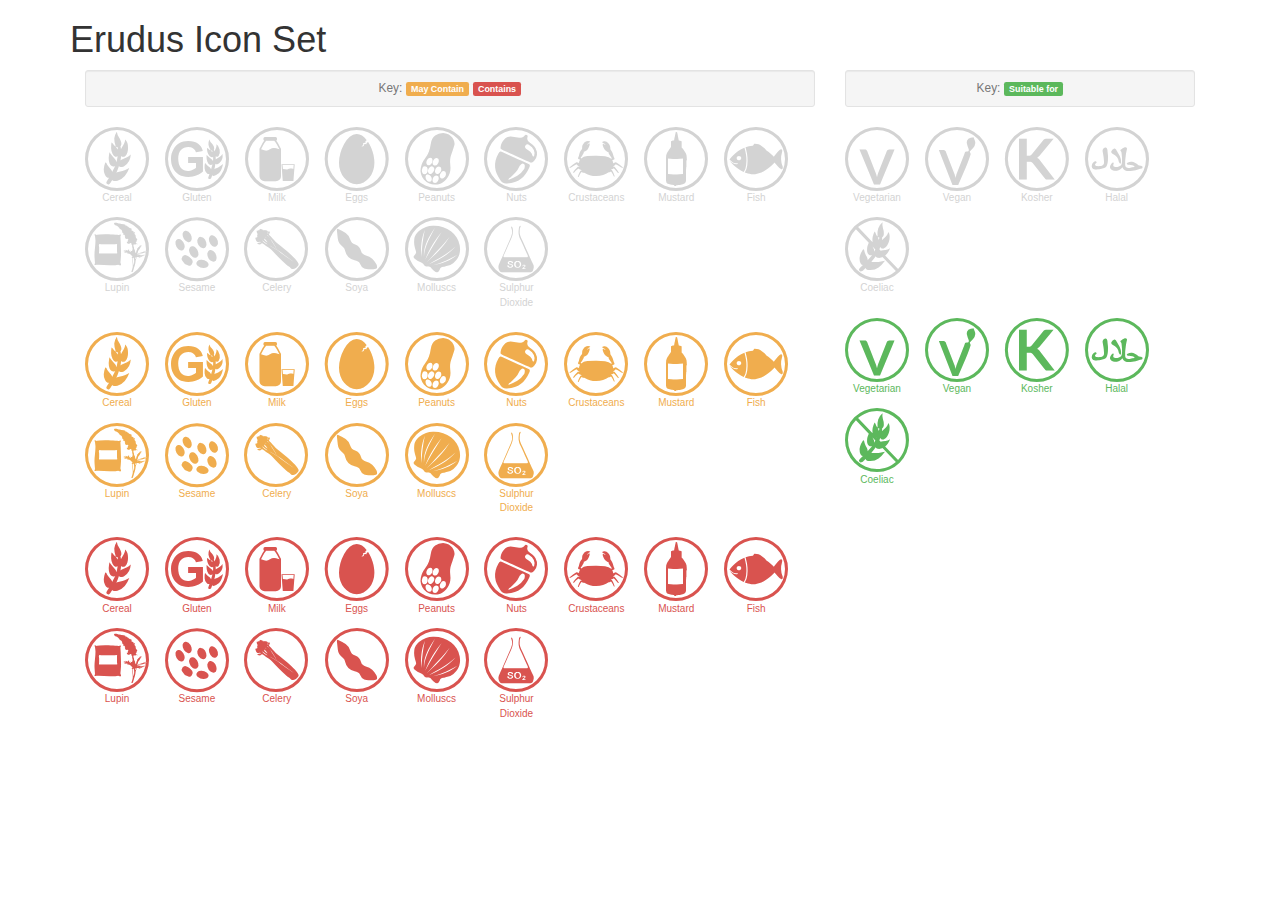
<file: static/dist/index.html>
<!doctype html>
<html>
<head>
    <meta charset="utf-8">
    <title>Erudus Icons Demo</title>
    <meta name="description" content="Erudus Icon Font by http://www.erudus.com">
    <meta name="viewport" content="width=device-width, initial-scale=1">
    <!-- Latest compiled and minified CSS -->
    <link rel="stylesheet" href="https://maxcdn.bootstrapcdn.com/bootstrap/3.3.7/css/bootstrap.min.css" integrity="sha384-BVYiiSIFeK1dGmJRAkycuHAHRg32OmUcww7on3RYdg4Va+PmSTsz/K68vbdEjh4u" crossorigin="anonymous">

    <link rel="stylesheet" href="css/style.css">
  </head>
<body>
  <div class="container">

    <h1>Erudus Icon Set</h1>

        <div class="col-sm-8">
          <p class="text-center text-muted small well well-sm  ng-scope">Key: <span class="label label-warning">May Contain</span> <span class="label label-danger">Contains</span></p>
            <ul class="eicon-list ng-scope">
                <li class="allergen-level-no"><span class=" eicon eicon-circle-cereal"></span>Cereal</li>
                <li class="allergen-level-no"><span class=" eicon eicon-circle-gluten"></span>Gluten</li>
                <li class="allergen-level-no"><span class=" eicon eicon-circle-milk"></span>Milk</li>
                <li class="allergen-level-no"><span class=" eicon eicon-circle-eggs"></span>Eggs</li>
                <li class="allergen-level-no"><span class=" eicon eicon-circle-peanuts"></span>Peanuts</li>
                <li class="allergen-level-no"><span class=" eicon eicon-circle-nuts"></span>Nuts</li>
                <li class="allergen-level-no"><span class=" eicon eicon-circle-crustaceans"></span>Crustaceans</li>
                <li class="allergen-level-no"><span class=" eicon eicon-circle-mustard"></span>Mustard</li>
                <li class="allergen-level-no"><span class=" eicon eicon-circle-fish"></span>Fish</li>
                <li class="allergen-level-no"><span class=" eicon eicon-circle-lupin"></span>Lupin</li>
                <li class="allergen-level-no"><span class=" eicon eicon-circle-sesame"></span>Sesame</li>
                <li class="allergen-level-no"><span class=" eicon eicon-circle-celery"></span>Celery</li>
                <li class="allergen-level-no"><span class=" eicon eicon-circle-soya"></span>Soya</li>
                <li class="allergen-level-no"><span class=" eicon eicon-circle-molluscs"></span>Molluscs</li>
                <li class="allergen-level-no"><span class=" eicon eicon-circle-so2"></span>Sulphur Dioxide</li>
            </ul>
            <ul class="eicon-list ng-scope">
                <li class="allergen-level-may"><span class=" eicon eicon-circle-cereal"></span>Cereal</li>
                <li class="allergen-level-may"><span class=" eicon eicon-circle-gluten"></span>Gluten</li>
                <li class="allergen-level-may"><span class=" eicon eicon-circle-milk"></span>Milk</li>
                <li class="allergen-level-may"><span class=" eicon eicon-circle-eggs"></span>Eggs</li>
                <li class="allergen-level-may"><span class=" eicon eicon-circle-peanuts"></span>Peanuts</li>
                <li class="allergen-level-may"><span class=" eicon eicon-circle-nuts"></span>Nuts</li>
                <li class="allergen-level-may"><span class=" eicon eicon-circle-crustaceans"></span>Crustaceans</li>
                <li class="allergen-level-may"><span class=" eicon eicon-circle-mustard"></span>Mustard</li>
                <li class="allergen-level-may"><span class=" eicon eicon-circle-fish"></span>Fish</li>
                <li class="allergen-level-may"><span class=" eicon eicon-circle-lupin"></span>Lupin</li>
                <li class="allergen-level-may"><span class=" eicon eicon-circle-sesame"></span>Sesame</li>
                <li class="allergen-level-may"><span class=" eicon eicon-circle-celery"></span>Celery</li>
                <li class="allergen-level-may"><span class=" eicon eicon-circle-soya"></span>Soya</li>
                <li class="allergen-level-may"><span class=" eicon eicon-circle-molluscs"></span>Molluscs</li>
                <li class="allergen-level-may"><span class=" eicon eicon-circle-so2"></span>Sulphur Dioxide</li>
            </ul>
            <ul class="eicon-list ng-scope">
                <li class="allergen-level-yes"><span class=" eicon eicon-circle-cereal"></span>Cereal</li>
                <li class="allergen-level-yes"><span class=" eicon eicon-circle-gluten"></span>Gluten</li>
                <li class="allergen-level-yes"><span class=" eicon eicon-circle-milk"></span>Milk</li>
                <li class="allergen-level-yes"><span class=" eicon eicon-circle-eggs"></span>Eggs</li>
                <li class="allergen-level-yes"><span class=" eicon eicon-circle-peanuts"></span>Peanuts</li>
                <li class="allergen-level-yes"><span class=" eicon eicon-circle-nuts"></span>Nuts</li>
                <li class="allergen-level-yes"><span class=" eicon eicon-circle-crustaceans"></span>Crustaceans</li>
                <li class="allergen-level-yes"><span class=" eicon eicon-circle-mustard"></span>Mustard</li>
                <li class="allergen-level-yes"><span class=" eicon eicon-circle-fish"></span>Fish</li>
                <li class="allergen-level-yes"><span class=" eicon eicon-circle-lupin"></span>Lupin</li>
                <li class="allergen-level-yes"><span class=" eicon eicon-circle-sesame"></span>Sesame</li>
                <li class="allergen-level-yes"><span class=" eicon eicon-circle-celery"></span>Celery</li>
                <li class="allergen-level-yes"><span class=" eicon eicon-circle-soya"></span>Soya</li>
                <li class="allergen-level-yes"><span class=" eicon eicon-circle-molluscs"></span>Molluscs</li>
                <li class="allergen-level-yes"><span class=" eicon eicon-circle-so2"></span>Sulphur Dioxide</li>
            </ul>
        </div>

      <div class="col-sm-4">
        <p class="text-center text-muted small well well-sm  ng-scope">Key: <span class="label label-success">Suitable for</span></p>
            <ul class="eicon-list ng-scope">
                <li class="suitable-level-no"><span class="eicon eicon-circle-vegetarian"></span><span>Vegetarian</span></li>
                <li class="suitable-level-no"><span class="eicon eicon-circle-vegan"></span><span>Vegan</span></li>
                <li class="suitable-level-no"><span class="eicon eicon-circle-kosher"></span><span>Kosher</span></li>
                <li class="suitable-level-no"><span class="eicon eicon-circle-halal"></span><span>Halal</span></li>
                <li class="suitable-level-no"><span class="eicon eicon-coeliac"></span><span>Coeliac</span></li>
        
              </ul>

            <ul class="eicon-list ng-scope">
                <li class="suitable-level-yes"><span class="eicon eicon-circle-vegetarian"></span><span>Vegetarian</span></li>
                <li class="suitable-level-yes"><span class="eicon eicon-circle-vegan"></span><span>Vegan</span></li>
                <li class="suitable-level-yes"><span class="eicon eicon-circle-kosher"></span><span>Kosher</span></li>
                <li class="suitable-level-yes"><span class="eicon eicon-circle-halal"></span><span>Halal</span></li>
                <li class="suitable-level-yes"><span class="eicon eicon-coeliac"></span><span>Coeliac</span></li>
        
              </ul>
      </div>
    </div>
</body>
</html>
</file>
<file: static/dist/css/style.css>
@font-face {
  font-family: 'erudus';
  src: url("../fonts/erudus.eot?c2k7nf");
  src: url("../fonts/erudus.eot?c2k7nf#iefix") format("embedded-opentype"), url("../fonts/erudus.ttf?c2k7nf") format("truetype"), url("../fonts/erudus.woff?c2k7nf") format("woff"), url("../fonts/erudus.svg?c2k7nf#erudus") format("svg");
  font-weight: normal;
  font-style: normal; }

.erudus-amber {
  color: #f0ad4e; }

.erudus-red {
  color: #d9534f; }

.erudus-green {
  color: #5cb85c; }

.eicon {
  /* use !important to prevent issues with browser extensions that change fonts */
  font-family: 'erudus' !important;
  speak: none;
  font-style: normal;
  font-weight: normal;
  font-variant: normal;
  text-transform: none;
  line-height: 1;
  font-size: 64px;
  color: #d3d3d3;
  display: inline-block;
  /* Better Font Rendering =========== */
  -webkit-font-smoothing: antialiased;
  -moz-osx-font-smoothing: grayscale; }
  .eicon.eicon-small {
    font-size: 32px; }

.eicon-small .eicon {
  font-size: 32px; }

.allergen-level-may .eicon {
  color: #f0ad4e; }

.allergen-level-yes .eicon {
  color: #d9534f; }

.suitable-level-yes .eicon {
  color: #5cb85c; }

.eicon-list {
  list-style: none;
  padding: 0;
  text-align: left;
  position: relative; }
  .eicon-list li {
    position: relative;
    display: inline-block;
    *display: inline;
    zoom: 1;
    text-align: center;
    width: 64px;
    font-size: 10px;
    color: #d3d3d3;
    margin-bottom: 12px;
    margin-right: 12px;
    vertical-align: top; }
    .eicon-list li.allergen-level-may {
      color: #f0ad4e; }
    .eicon-list li.allergen-level-yes {
      color: #d9534f; }
    .eicon-list li.suitable-level-yes {
      color: #5cb85c; }
  .eicon-list.eicon-small li {
    width: 32px;
    margin-right: 6px;
    font-size: 6px; }

.eicon-halal:before {
  content: "\e900"; }

.eicon-kosher:before {
  content: "\e901"; }

.eicon-vegan:before {
  content: "\e902"; }

.eicon-crustaceans:before {
  content: "\e903"; }

.eicon-gluten:before {
  content: "\e904"; }

.eicon-vegetarian:before {
  content: "\e905"; }

.eicon-celery:before {
  content: "\e906"; }

.eicon-lupin:before {
  content: "\e907"; }

.eicon-sesame:before {
  content: "\e908"; }

.eicon-so2:before {
  content: "\e909"; }

.eicon-fish:before {
  content: "\e90a"; }

.eicon-molluscs:before {
  content: "\e90b"; }

.eicon-mustard:before {
  content: "\e90c"; }

.eicon-eggs:before {
  content: "\e90d"; }

.eicon-milk:before {
  content: "\e90e"; }

.eicon-nuts:before {
  content: "\e90f"; }

.eicon-peanuts:before {
  content: "\e910"; }

.eicon-cereal:before {
  content: "\e911"; }

.eicon-circle-kosher:before {
  content: "\e912"; }

.eicon-soya:before {
  content: "\e913"; }

.eicon-circle-halal:before {
  content: "\e914"; }

.eicon-circle-vegan:before {
  content: "\e915"; }

.eicon-circle-vegetarian:before {
  content: "\e916"; }

.eicon-circle-celery:before {
  content: "\e917"; }

.eicon-circle-crustaceans:before {
  content: "\e918"; }

.eicon-circle-gluten:before {
  content: "\e919"; }

.eicon-circle-so2:before {
  content: "\e91a"; }

.eicon-circle-lupin:before {
  content: "\e91b"; }

.eicon-circle-mustard:before {
  content: "\e91c"; }

.eicon-circle-sesame:before {
  content: "\e91d"; }

.eicon-circle-eggs:before {
  content: "\e91e"; }

.eicon-circle-fish:before {
  content: "\e91f"; }

.eicon-circle-molluscs:before {
  content: "\e920"; }

.eicon-circle-cereal:before {
  content: "\e921"; }

.eicon-circle-milk:before {
  content: "\e922"; }

.eicon-circle-nuts:before {
  content: "\e923"; }

.eicon-circle-peanuts:before {
  content: "\e924"; }

.eicon-circle-soya:before {
  content: "\e925"; }

.eicon-coeliac:before {
    content: "\e926"; }
</file>
